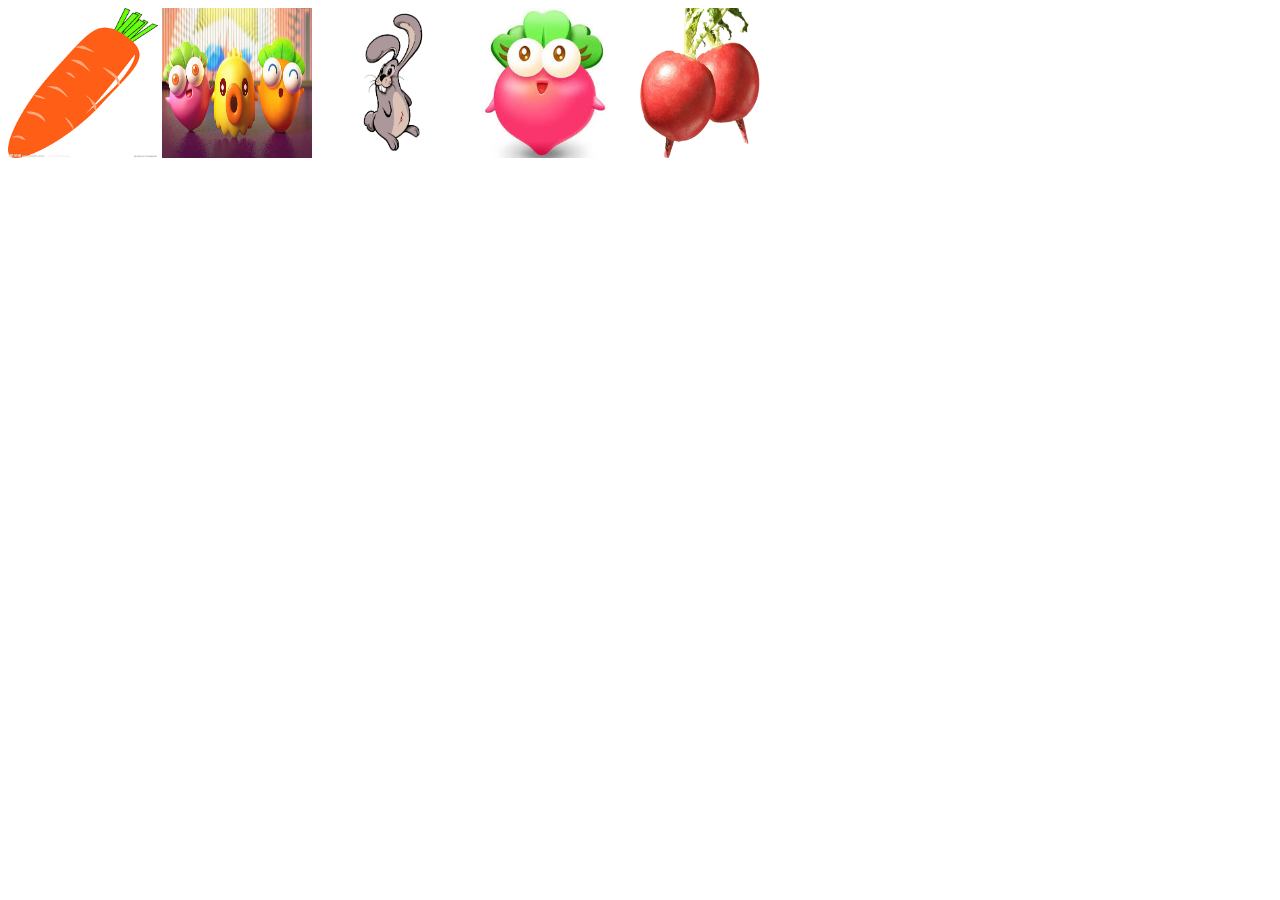
<file: custom_settings.html>
<!DOCTYPE html>
<html lang="en">
<head>
    <meta charset="UTF-8">
    <title>批量构造包装img</title>
    <link rel="stylesheet" href="css/imgbox.css"/>
    <script type="text/javascript" src="./js/jquery-1.12.1.min.js"></script>
    <script type="text/javascript" src="js/imgbox-1.0.3.js"></script>

<style>
    img{
        width: 150px;
        height: 150px;
    }
</style>

</head>

<body>
<img src="image/hongluobo.png" title="红萝卜"/>
<img src="image/san-luobo.png" title="三个卡通萝卜"/>
<img src="image/tuzi-28792711.jpg" title="兔子"/>
<img src="image/yigeluobo.jpg" title="一个萝卜"/>
<img src="image/yuanluobo.jpg" title="圆萝卜"/>
</body>
<script>
    $('img').each(function (index,img) {
        $(img).imgbox({
            magnification:2,
            min:0.1,
            max:20,
            degree:index%2==0?0:90  //奇数索引时右旋90deg
        });
    })

</script>
</html>
</file>
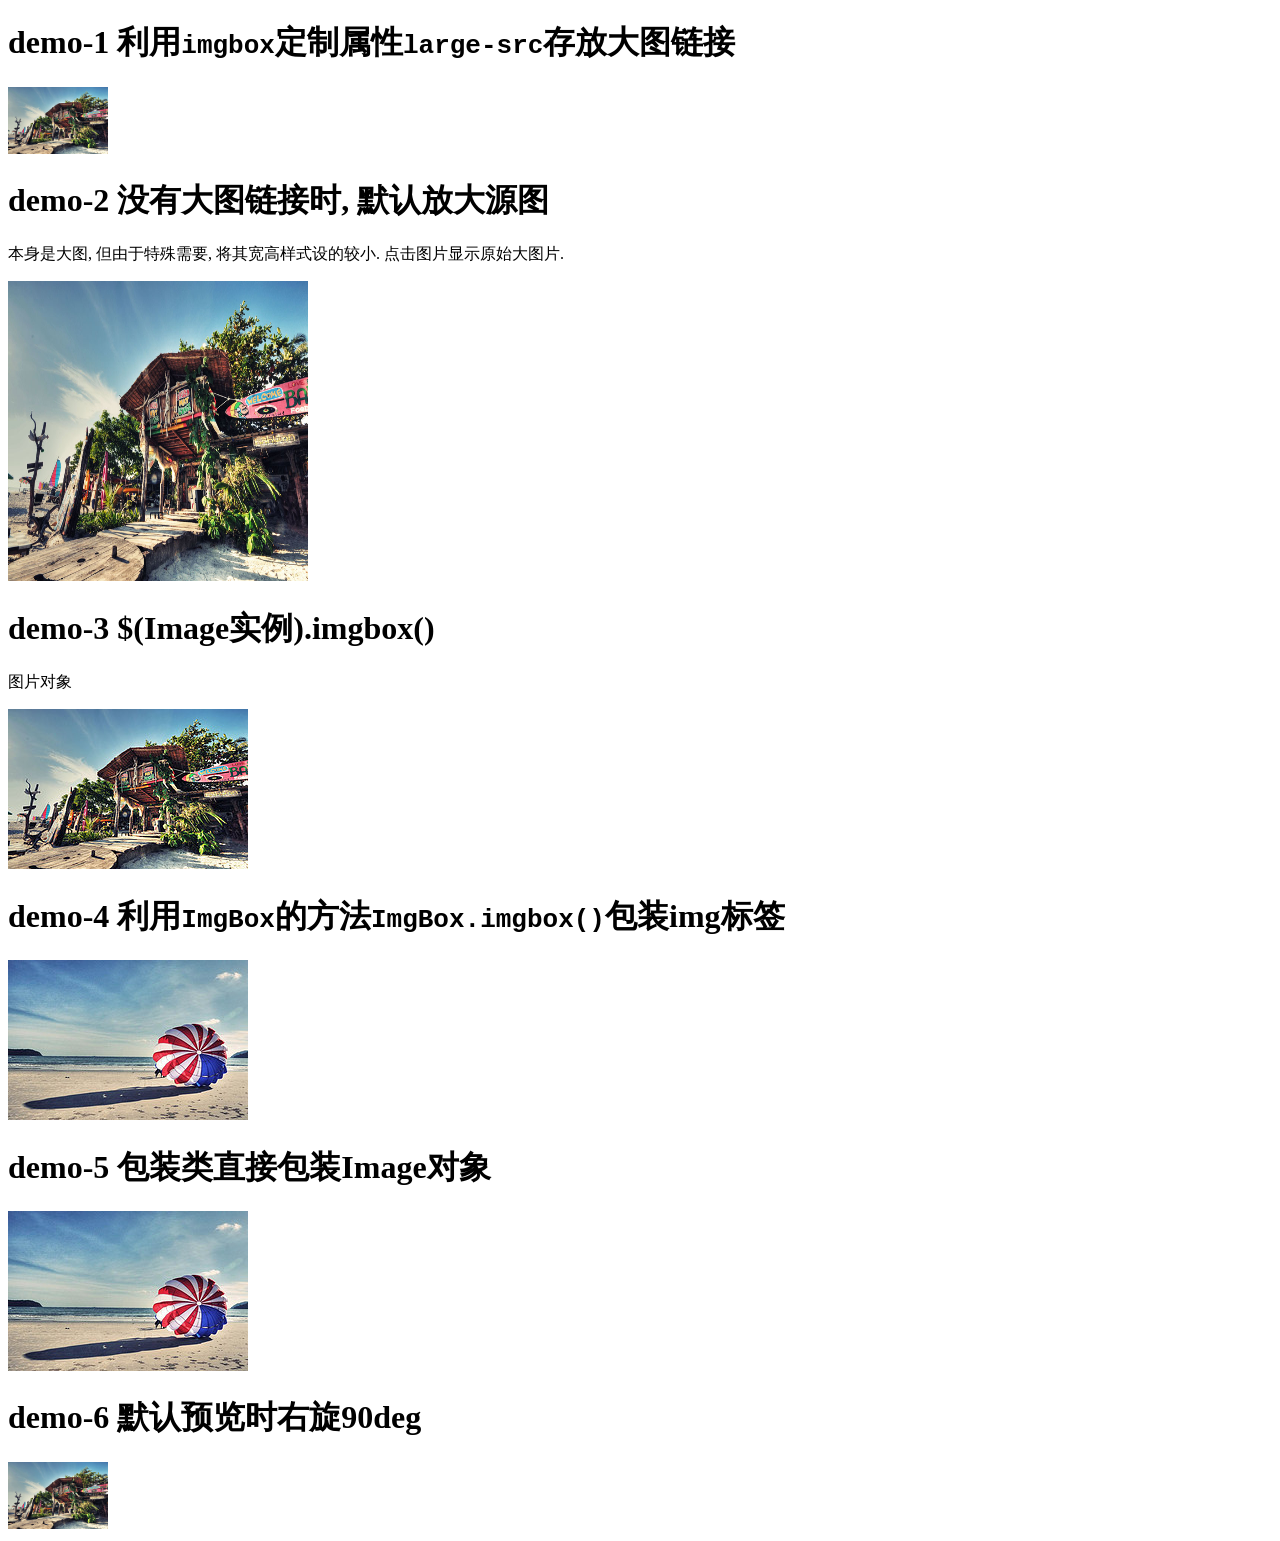
<file: quick_start.html>
<!DOCTYPE html>
<html lang="en">
<head>
    <meta charset="UTF-8">
    <title>快速入门</title>
    <link rel="stylesheet" href="css/imgbox.css"/>
    <script type="text/javascript" src="./js/jquery-1.12.1.min.js"></script>
    <script type="text/javascript" src="js/imgbox-1.0.3.js"></script>



</head>

<body>

<h1>demo-1 利用<code>imgbox</code>定制属性<code>large-src</code>存放大图链接</h1>
<img src="image/3793633099_4f9c3e08b3_m.jpg" large-src="image/3793633099_3e1e53e4ac_o.jpg"
     id="demo-1" title="这是一座很好看的房子" style="width: 100px"/>

<h1>demo-2 没有大图链接时, 默认放大源图</h1>
<p>本身是大图, 但由于特殊需要, 将其宽高样式设的较小. 点击图片显示原始大图片.</p>
<img src="image/3793633099_3e1e53e4ac_o.jpg" id="demo-2" style="width: 300px;height: 300px;"/>

<h1>demo-3 $(Image实例).imgbox()</h1>
<p>图片对象</p>
<div id="demo-3"></div>


<h1>demo-4 利用<code>ImgBox</code>的方法<code>ImgBox.imgbox()</code>包装img标签</h1>
<img src="image/4006876523_289a8296ee_m.jpg" id="demo-4"/>

<h1>demo-5 包装类直接包装Image对象</h1>
<div id="demo-5"></div>

<h1>demo-6 默认预览时右旋90deg</h1>
<img src="image/3793633099_4f9c3e08b3_m.jpg" large-src="image/3793633099_3e1e53e4ac_o.jpg"
     id="demo-6" title="预览时默认右旋" style="width: 100px"/>

</body>
<script>
    //查看全局实例: ImgBox
    console.log('查看全局ImgBox实例',ImgBox);

    /****demo-1****/
    $('#demo-1').imgbox();


    /****demo-2****/
    $('#demo-2').imgbox({
            //可配置参数
        }
    );

    /****demo-3****/
    var img = new Image();
    img.src = "image/3793633099_4f9c3e08b3_m.jpg";

    $('#demo-3').append($(img));

    //Image实例调用imgbox()
    $(img).imgbox();


    /****demo-4****/
    ImgBox.imgbox('#demo-4');


    /****demo-5****/
    var img1 = new Image();
    img1.src = "image/4006876523_289a8296ee_m.jpg";
    //包装Image实例
    ImgBox.imgbox(img1);
    $("#demo-5").append(img1);

    /****demo-6****/
    $('#demo-6').imgbox({
        degree:90
    });


</script>
</html>
</file>
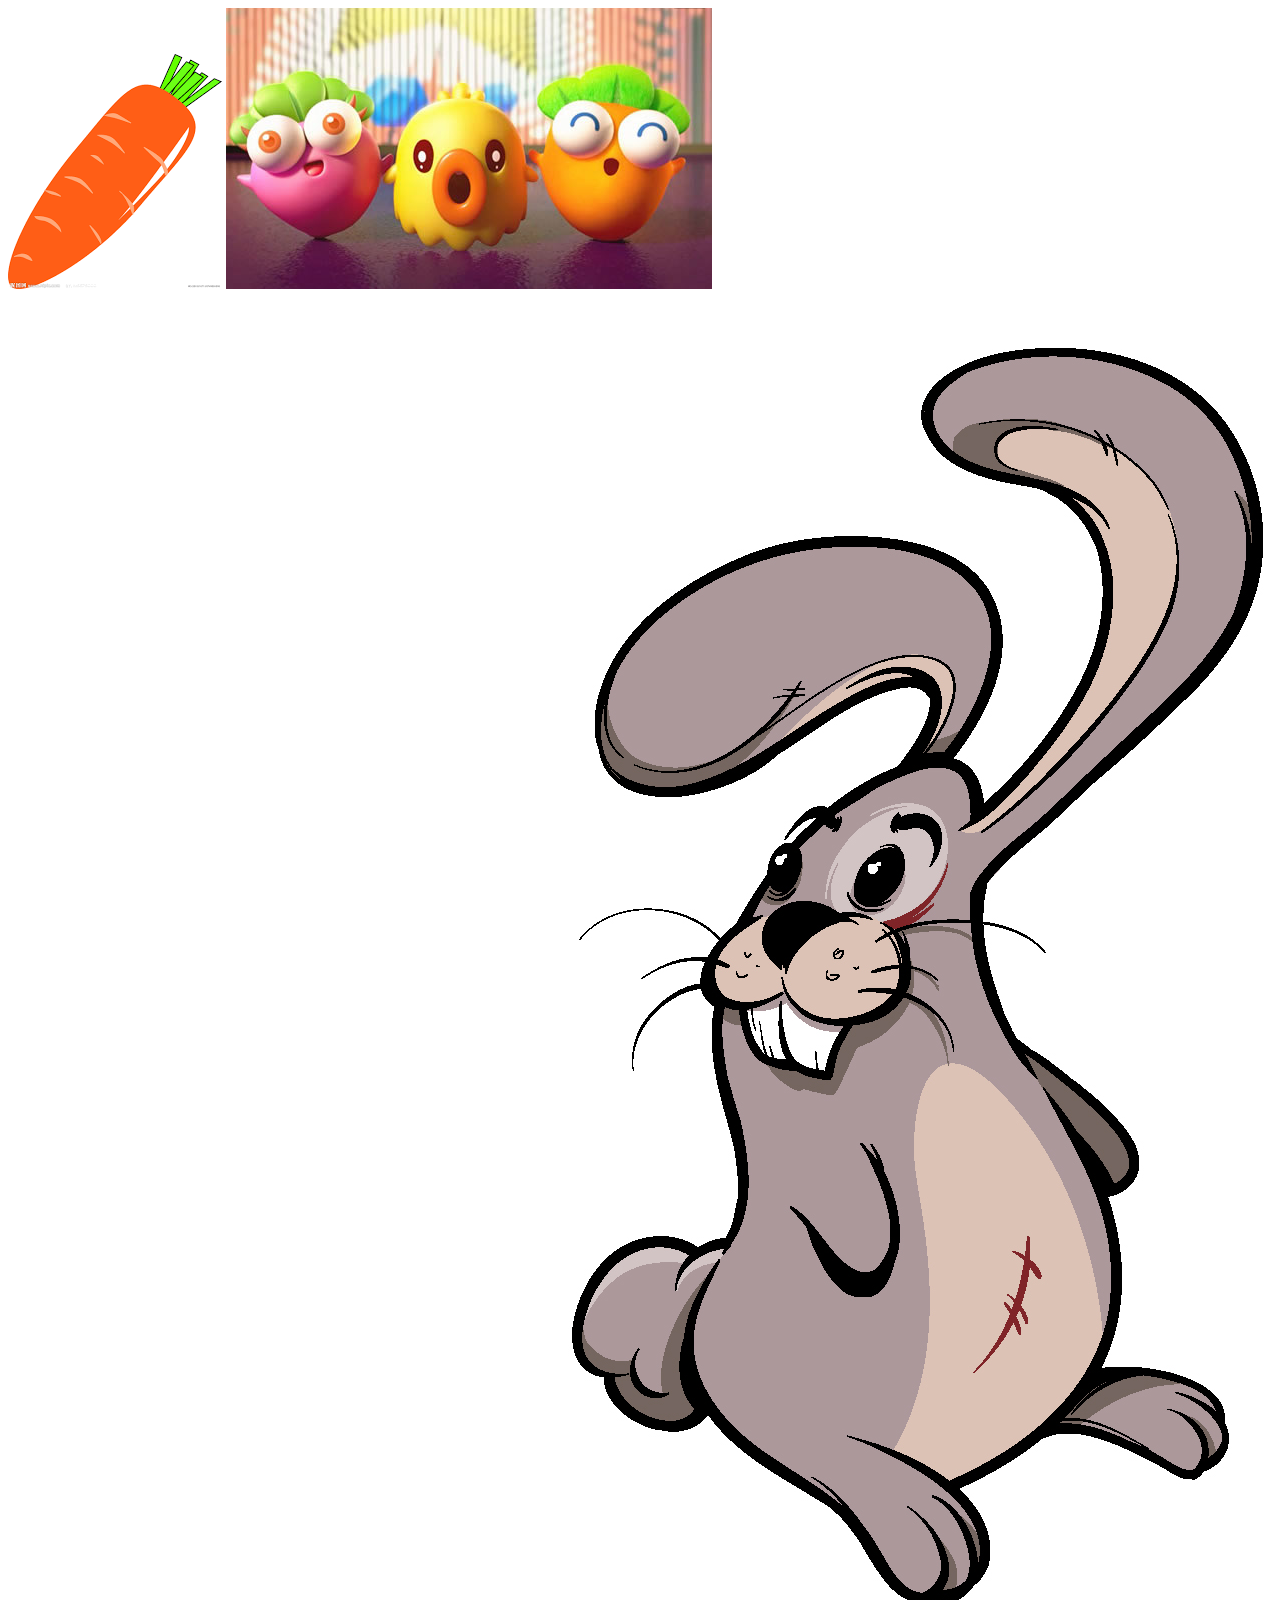
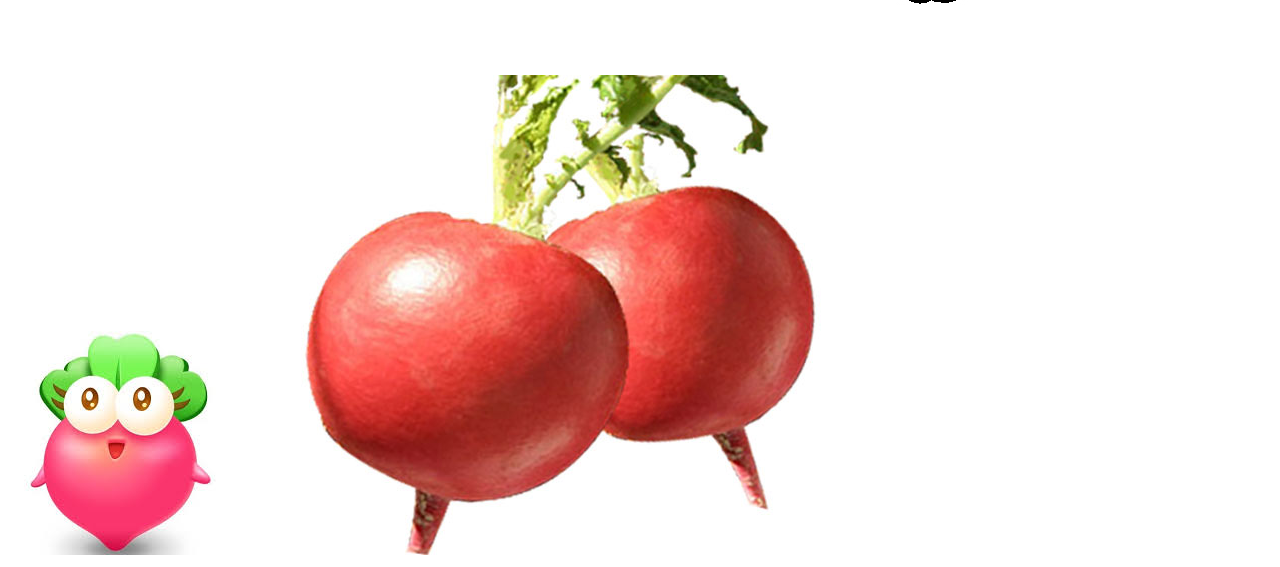
<file: wrap_batch.html>
<!DOCTYPE html>
<html lang="en">
<head>
    <meta charset="UTF-8">
    <title>批量构造包装img</title>
    <link rel="stylesheet" href="css/imgbox.css"/>
    <script type="text/javascript" src="./js/jquery-1.12.1.min.js"></script>
    <script type="text/javascript" src="js/imgbox-1.0.1.js"></script>



</head>

<body>
<img src="image/hongluobo.png"/>
<img src="image/san-luobo.png"/>
<img src="image/tuzi-28792711.jpg"/>
<img src="image/yigeluobo.jpg"/>
<img src="image/yuanluobo.jpg"/>

</body>
<script>
    //查看全局实例: ImgBox
    console.log('查看全局ImgBox实例',ImgBox);

    $('img').each(function (index,img) {
        $(img).imgbox({
            magnification:2,
            min:0.1,
            max:20
        });
    })

</script>
</html>
</file>
<file: css/imgbox.css>
[class^='btn-']:hover{
    background-color: #f5f5f5 !important;
    cursor: pointer;
}

/*遮罩层样式*/
.imgbox-cover {
    position: fixed;
    z-index: 9999;
    width: 100%;
    height: 100%;
    left: 0;
    top: 0;
    min-width: 700px;
    min-height: 740px;
    opacity: 0.5;
    filter: alpha(opacity=50);
    background-color: #ffffff;
    display: none;
}

/*大图样式*/
.imgbox-item {
    padding: 3px;
    /*padding-top: 30px;*/
    border-radius: 3px;
    position: fixed;
    z-index: 10000;
    /*top: 25%;*/
    /*left: 50%;*/
    /*margin-left: -140px;*/
    background-color: orange;
    /*cursor: move;*/
    display: flex;
    align-items: center;
    justify-content: center;
}
.imgbox-item {
    cursor: move;
}

.imgbox-area{
    display: flex;
    justify-content: center;
}


.imgbox-item-title{
    position: absolute;
    top: 0px;
    font-size: 50px;
    color: #E91E63;
    z-index: 10003;
}

.imgbox-toolbar{
    display: flex;
    justify-content: center;
    align-items: center;
    background: #f5f5f557;
    bottom: -1px;
    position: fixed;
    width: 100%;
    z-index: 10003;
    height: 100px;
}
.btn-rotate{
    width: 100px;
    height: 100px;
    background-size: 100px 100px !important;
    cursor: pointer;
}

.rotate-left{
    background: url("../icon/rotate_left.png") no-repeat center;;
}
.rotate-right{
    background: url("../icon/rotate_right.png") no-repeat center;;
}
.imgbox-toolbar li {
    margin: 0 20px;
    display: inline-block;
    list-style-type: none;
}

.btn-page{
    width: 70px;
    height: 200px;
    background-size: 100px 100px !important;
    position: fixed;
    z-index: 10003;
    top: 300px;
}

.btn-previous{
    background: url("../icon/previous.png") no-repeat center;
    left: 0;
}
.btn-next{
    background: url("../icon/next.png") no-repeat center;
    right: 0;
}
</file>
